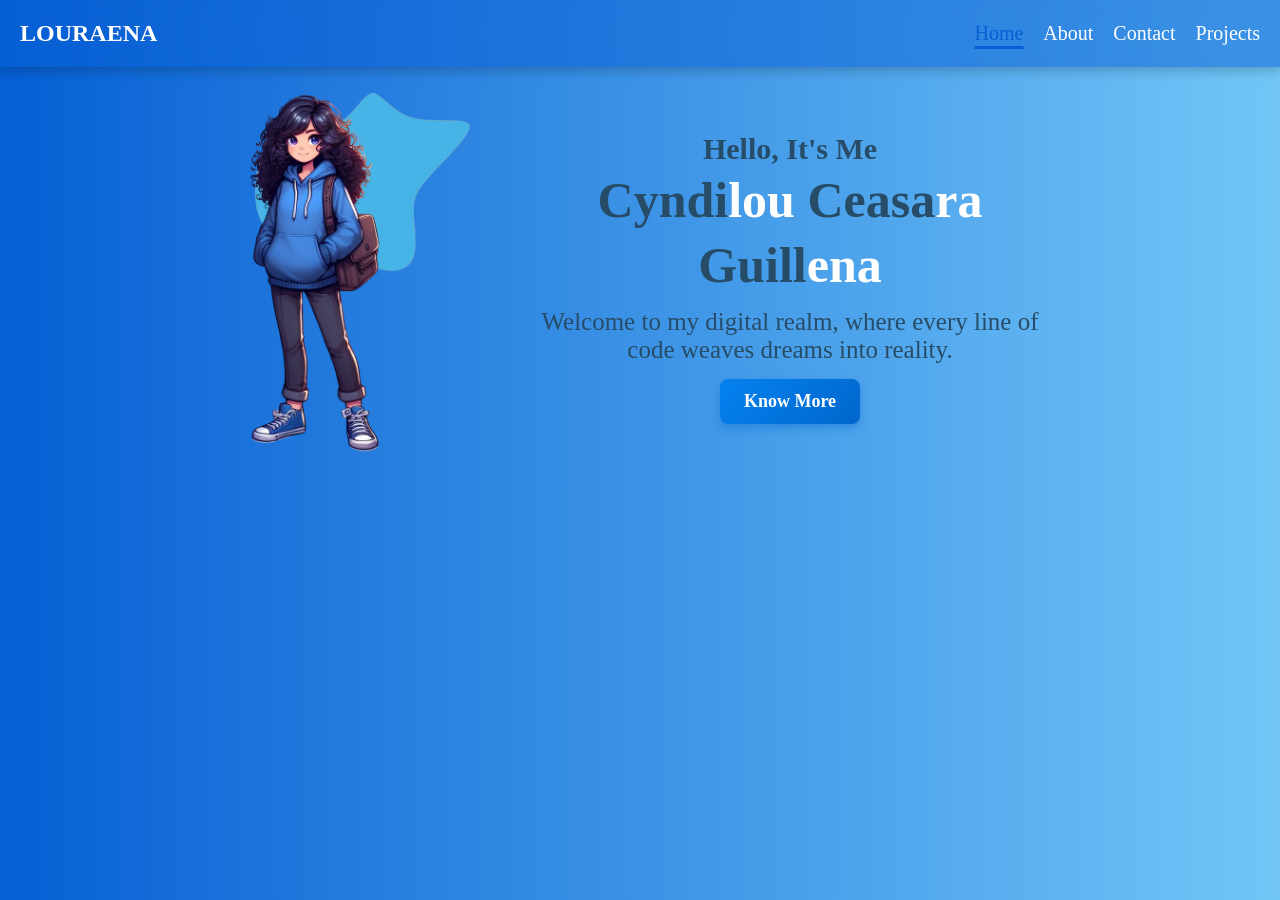
<file: index.html>
<!DOCTYPE html>
<html lang="en">
<head>
  <meta charset="UTF-8" />
  <meta name="viewport" content="width=device-width, initial-scale=1.0" />
  <link rel="stylesheet" href="index.css">
  <title>LOURAENA's PROFILE</title>
  
</head>
<body>
  <header>
    <div class="logo">LOURAENA</div>
    <nav>
      <ul class="nav-links">
        <li><a href="index.html" class="active">Home</a></li>
        <li><a href="about.html">About</a></li>
        <li><a href="contact.html">Contact</a></li>
        <li><a href="project.html">Projects</a></li>
      </ul>
    </nav>
    <div class="burger" onclick="toggleMenu()">
      <div class="bar"></div>
      <div class="bar"></div>
      <div class="bar"></div>
    </div>
  </header>
  <div class="container">
    <section class="hero">
      <div class="hero-images">
        <img src="Image/backbask-removebg-preview.png" alt="Background" />
        <img src="Image/loulou-removebg-preview (1).png" alt="Character" />
      </div>
      <div class="hero-text">
        <h5>Hello, It's Me</h5>
        <h1>
          <span class="cyndi">Cyndi</span><span class="lou">lou</span>
          <span class="Ceasa">Ceasa</span><span class="ra">ra</span>
          <br /><span class="guill">Guill</span><span class="ena">ena</span>
        </h1>
        <p>Welcome to my digital realm, where every line of code weaves dreams into reality.</p>
        <a href="about.html" class="join-btn">Know More</a>
      </div>
    </section>
  </div>
  <script>
    function toggleMenu() {
      document.querySelector('.nav-links').classList.toggle('active');
      document.querySelector('.burger').classList.toggle('active');
    }
  </script>
</body>
</html>
</file>
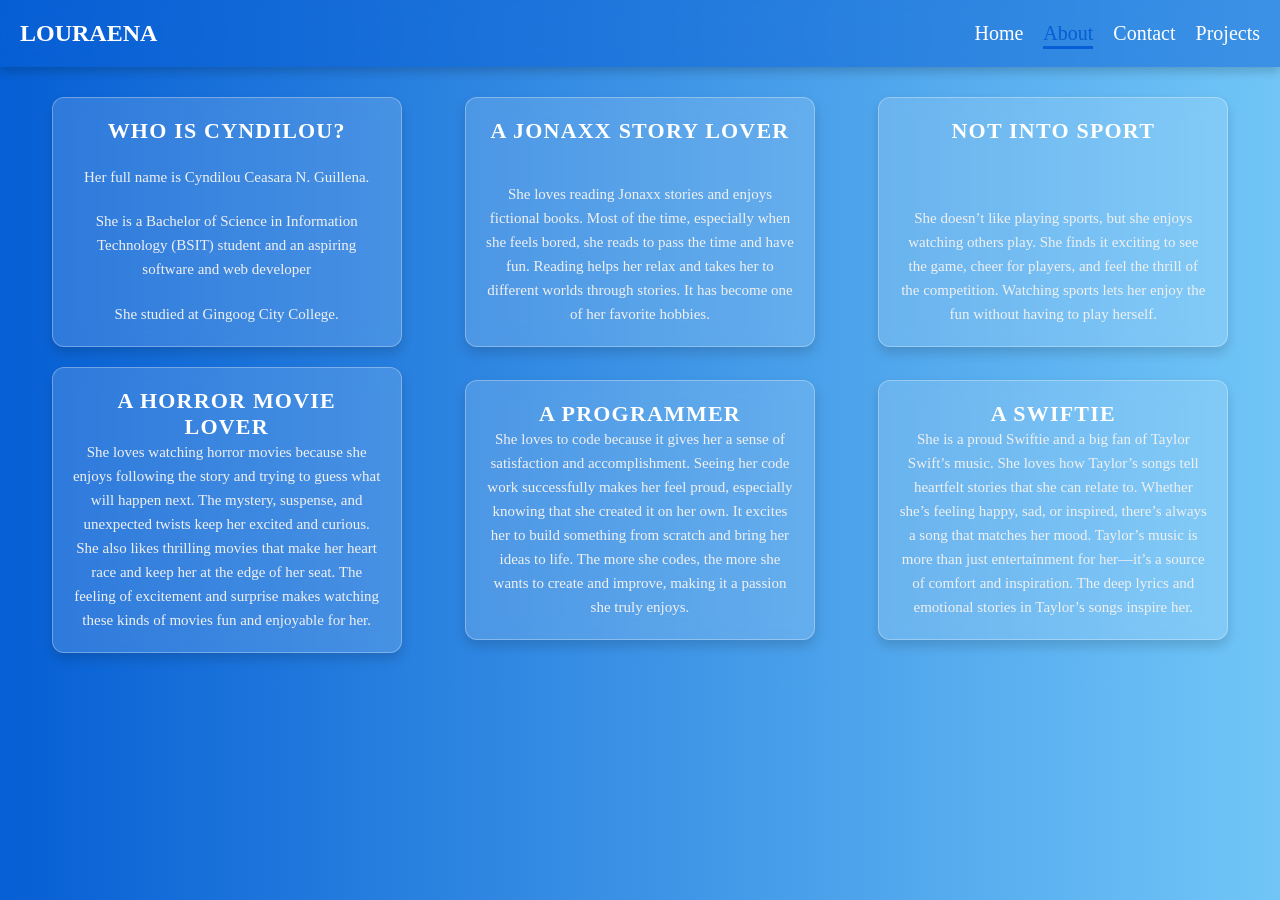
<file: about.html>
<!DOCTYPE html>
<html lang="en">
<head>
  <meta charset="UTF-8" />
  <meta name="viewport" content="width=device-width, initial-scale=1.0" />
  <link rel="stylesheet" href="index.css">
  <title>LOURAENA's PROFILE</title>

  <style>
    
.containera{
  display: flex;
  gap: 20px;
  margin: 30px;
  flex-wrap: wrap;
  justify-content: center;
}

.container-wrapper {
  display: flex;
  flex-wrap: wrap;
  justify-content: center;
  gap: 20px;
  padding: 20px;
}

.container {
  width: 350px; 
  min-height: 250px; 
  padding: 20px;
  background: rgba(255, 255, 255, 0.15); 
  backdrop-filter: blur(10px);
  border-radius: 12px;
  box-shadow: 0 6px 12px rgba(0, 0, 0, 0.15);
  text-align: center;
  border: 1px solid rgba(255, 255, 255, 0.3);
  transition: transform 0.3s ease-in-out;
  display: flex;
  flex-direction: column;
  justify-content: center;
  align-items: center;
}

.container:hover {
  transform: scale(1.05);
}

.container h2 {
  font-size: 22px;
  color: #fff;
  text-transform: uppercase;
  letter-spacing: 1.2px;
}

.container p {
  font-size: 15px;
  color: #f0f0f0;
  line-height: 1.6;
}


.containera {
  display: flex;
  align-items: stretch;
}

.container {
  display: flex;
  flex-direction: column;
  justify-content: space-between;
}


@media (max-width: 1024px) {
  .container {
    width: 300px; 
    min-height: 250px;
  }
}

@media (max-width: 600px) {
  .container {
    width: 100%; 
    min-height: auto; 
  }
}

  </style>
  
</head>
<body>
  <header>
        <div class="logo">LOURAENA</div>
          <nav>
            <ul class="nav-links">
              <li><a href="index.html">Home</a></li>
              <li><a href="about.html"  class="active">About</a></li>
              <li><a href="contact.html">Contact</a></li>
              <li><a href="project.html">Projects</a></li>
            </ul>
          </nav>
    
        <div class="burger" onclick="toggleMenu()">
        <div class="bar"></div>
        <div class="bar"></div>
        <div class="bar"></div>
        </div>
  </header>
<div class="containera">
  <div class="container">
    <h2>Who is Cyndilou?</h2>
    <p>Her full name is Cyndilou Ceasara N. Guillena.</p>
    <p>She is a Bachelor of Science in Information Technology (BSIT) student and an aspiring software and web developer </p>
    <p>She studied at Gingoog City College.</p>
    </div>
  <div class="container">
    <h2>A Jonaxx Story Lover</h2>
    <p>She loves reading Jonaxx stories and enjoys fictional books. Most of the time, especially when she feels bored, she reads to pass the time and have fun. Reading helps her relax and takes her to different worlds through stories. It has become one of her favorite hobbies.</p>
  </div>
  <div class="container">
    <h2>NOT INTO SPORT</h2>
    <p>She doesn’t like playing sports, but she enjoys watching others play. She finds it exciting to see the game, cheer for players, and feel the thrill of the competition. Watching sports lets her enjoy the fun without having to play herself.</p>
  </div>
  <div class="container">
    <h2>A HORROR MOVIE LOVER</h2>
    <p>She loves watching horror movies because she enjoys following the story and trying to guess what will happen next. The mystery, suspense, and unexpected twists keep her excited and curious. She also likes thrilling movies that make her heart race and keep her at the edge of her seat. The feeling of excitement and surprise makes watching these kinds of movies fun and enjoyable for her.</p>
  </div>
  <div class="container">
    <h2>A PROGRAMMER</h2>
    <p>She loves to code because it gives her a sense of satisfaction and accomplishment. Seeing her code work successfully makes her feel proud, especially knowing that she created it on her own. It excites her to build something from scratch and bring her ideas to life. The more she codes, the more she wants to create and improve, making it a passion she truly enjoys.</p>  
  </div>
  <div class="container">
    <h2>A SWIFTIE</h2>
    <p>She is a proud Swiftie and a big fan of Taylor Swift’s music. She loves how Taylor’s songs tell heartfelt stories that she can relate to. Whether she’s feeling happy, sad, or inspired, there’s always a song that matches her mood. Taylor’s music is more than just entertainment for her—it’s a source of comfort and inspiration. The deep lyrics and emotional stories in Taylor’s songs inspire her.</p>  
  </div>
</div>
  
  <script>
    function toggleMenu() {
      document.querySelector('.nav-links').classList.toggle('active');
      document.querySelector('.burger').classList.toggle('active');
    }
  </script>
</body>
</html>
</file>
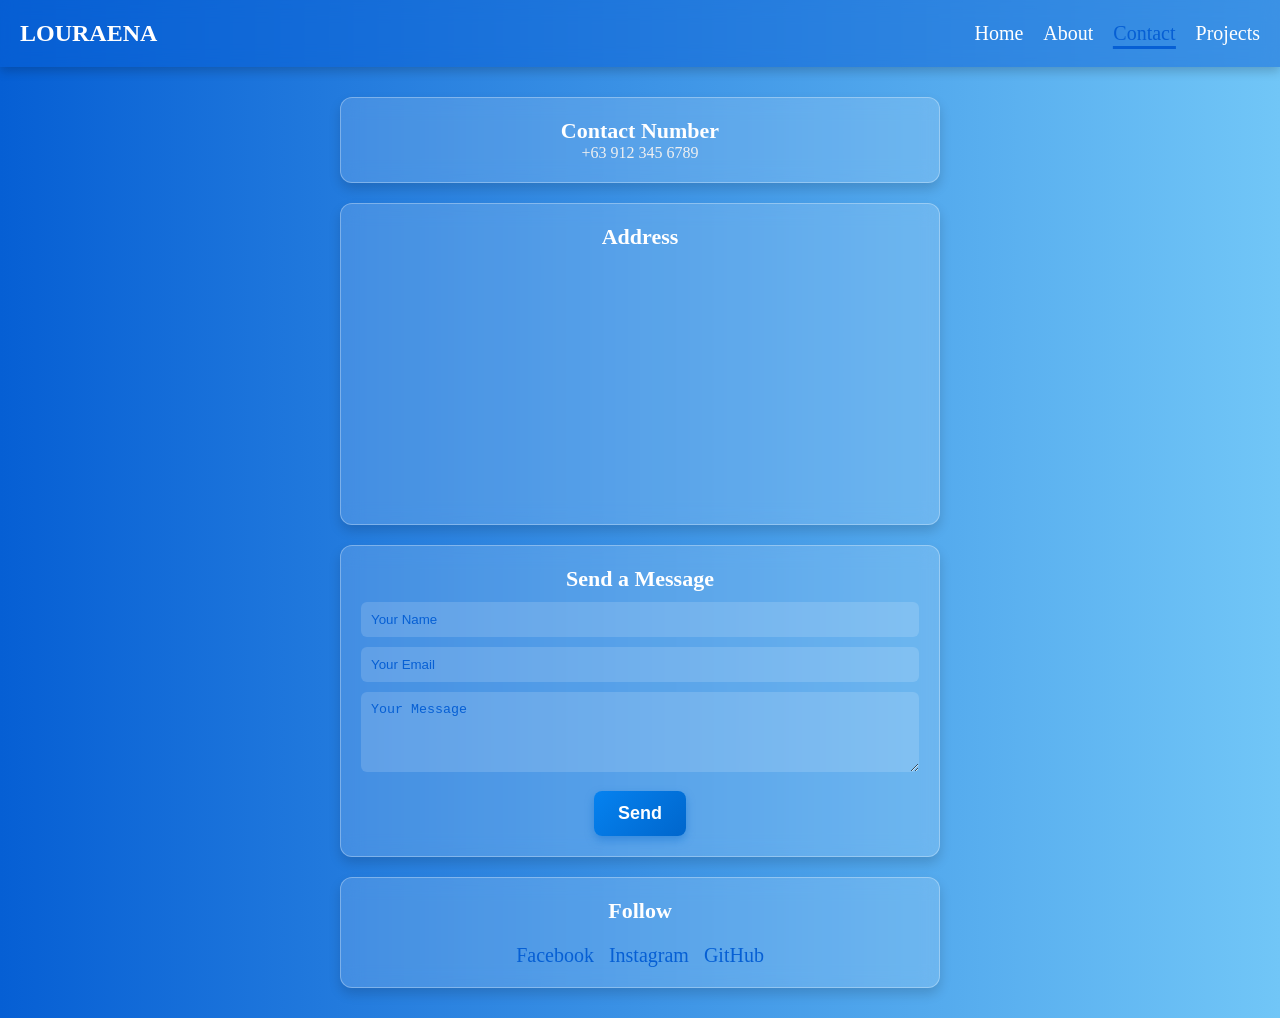
<file: contact.html>
<!DOCTYPE html>
<html lang="en">
<head>
  <meta charset="UTF-8" />
  <meta name="viewport" content="width=device-width, initial-scale=1.0" />
  <link rel="stylesheet" href="index.css">
  <title>Contact</title>
  <style>
    .contact-container {
      display: flex;
      flex-direction: column;
      align-items: center;
      gap: 20px;
      padding: 30px;
      max-width: 90%;
      margin: auto;
    }
    .contact-box {
      width: 100%;
      max-width: 600px;
      padding: 20px;
      background: rgba(255, 255, 255, 0.15);
      backdrop-filter: blur(10px);
      border-radius: 12px;
      box-shadow: 0 6px 12px rgba(0, 0, 0, 0.15);
      text-align: center;
      border: 1px solid rgba(255, 255, 255, 0.3);
    }
    .contact-box h2 {
      color: #fff;
      font-size: 22px;
    }
    .contact-box p {
      color: #f0f0f0;
      font-size: 16px;
    }
    .contact-box iframe {
      width: 100%;
      height: 250px;
      border-radius: 8px;
      border: none;
    }
    .message-form input, .message-form textarea {
      width: 100%;
      padding: 10px;
      margin-top: 10px;
      border-radius: 6px;
      border: none;
      background: rgba(255, 255, 255, 0.15);
      color: #065fd4;
    }
    .message-form button {
      background: linear-gradient(135deg, #0582f0, #0066cc);
      color: white;
      padding: 12px 24px;
      border-radius: 8px;
      border: none;
      display: inline-block;
      margin-top: 15px;
      text-decoration: none;
      font-weight: 600;
      font-size: 18px;
      box-shadow: 0 4px 10px rgba(0, 102, 204, 0.4);
      transition: all 0.3s ease-in-out;
    }
    .social-links {
      display: flex;
      justify-content: center;
      gap: 15px;
      margin-top: 20px;
    }
    .social-links a {
      color: #065fd4;
      font-size: 20px;
      text-decoration: none;
    }

    ::-webkit-input-placeholder{
      color: #065fd4;
    }
    

    .social-links a:hover {
      color: #065fd4;
    }
    .social-links a:hover::after {
      width: 100%;
    }
    
    .social-links a.active::after {
      width: 100%;
    }

    @media screen and (max-width: 768px) {
  .contact-container {
    flex-direction: column;
    gap: 15px;
    padding: 20px;
  }

  .contact-box {
    width: 100%;
    max-width: 100%;
    padding: 15px;
  }

  .contact-box iframe {
    height: 200px;
  }

  .message-form button {
    font-size: 16px;
    padding: 10px 20px;
  }

  .social-links {
    flex-wrap: wrap;
    gap: 10px;
  }

  .social-links a {
    font-size: 18px;
  }
}

@media screen and (max-width: 480px) {
  .contact-container {
    padding: 15px;
  }

  .contact-box {
    padding: 12px;
  }

  .contact-box h2 {
    font-size: 18px;
  }

  .contact-box p {
    font-size: 14px;
  }

  .message-form input,
  .message-form textarea {
    font-size: 14px;
    padding: 8px;
  }

  .message-form button {
    font-size: 14px;
    padding: 8px 16px;
  }
}
  </style>
</head>
<body>
  <header>
    <div class="logo">LOURAENA</div>
    <nav>
      <ul class="nav-links">
        <li><a href="index.html">Home</a></li>
        <li><a href="about.html">About</a></li>
        <li><a href="contact.html" class="active">Contact</a></li>
        <li><a href="project.html">Projects</a></li>
      </ul>
    </nav>
    <div class="burger" onclick="toggleMenu()">
      <div class="bar"></div>
      <div class="bar"></div>
      <div class="bar"></div>
    </div>
  </header>

  <div class="contact-container">
    <div class="contact-box">
      <h2>Contact Number</h2>
      <p>+63 912 345 6789</p>
    </div>

    <div class="contact-box">
      <h2>Address</h2>
      <iframe src="https://www.google.com/maps/embed?pb=!4v1743003067225!6m8!1m7!1scTWiVnr8mIqZh5U5Vok6gA!2m2!1d8.846416244995112!2d125.0574236107184!3f269.0169!4f0!5f0.7820865974627469" width="600" height="450" style="border:0;" allowfullscreen="" loading="lazy" referrerpolicy="no-referrer-when-downgrade"></iframe>
    </div>

    <div class="contact-box">
      <h2>Send a Message</h2>
      <form class="message-form">
        <input type="text" placeholder="Your Name" required>
        <input type="email" placeholder="Your Email" required>
        <textarea placeholder="Your Message" rows="4" required></textarea>
        <button type="submit">Send</button>
      </form>
    </div>

    <div class="contact-box">
      <h2>Follow</h2>
      <div class="social-links">
        <a href="https://www.facebook.com/cyndiiieeee" target="_blank">Facebook</a>
        <a href="https://www.instagram.com/cyndiiieeee/" target="_blank">Instagram</a>
        <a href="https://github.com/Louraena" target="_blank">GitHub</a>
      </div>
    </div>
  </div>

  <script>
    function toggleMenu() {
      document.querySelector('.nav-links').classList.toggle('active');
      document.querySelector('.burger').classList.toggle('active');
    }
  </script>
</body>
</html>
</file>
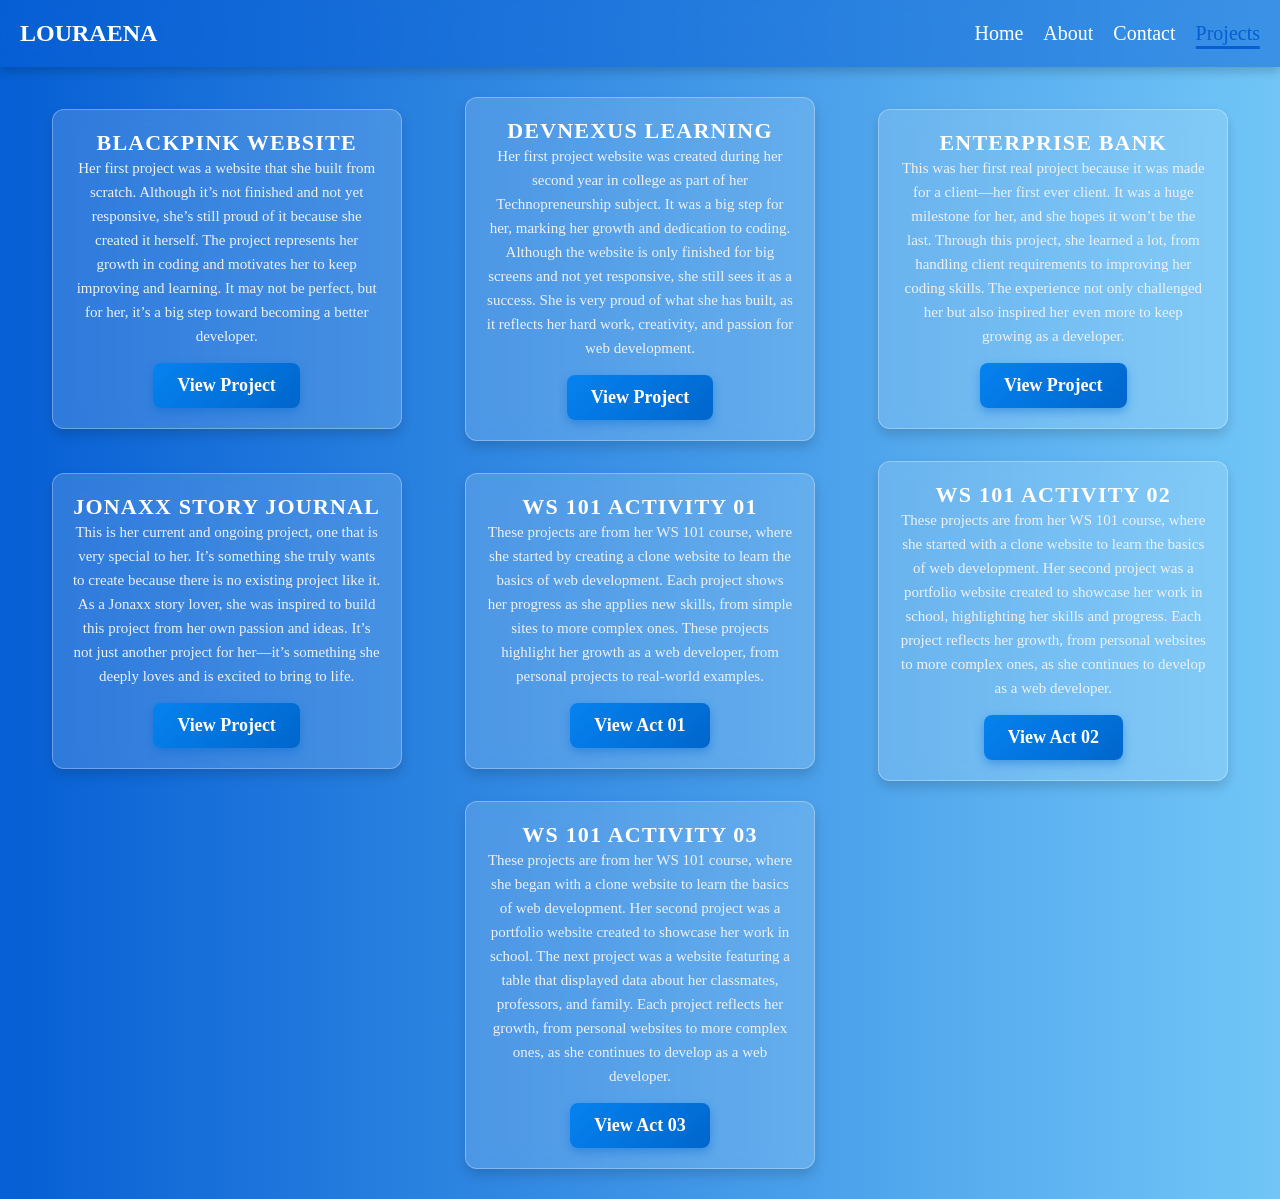
<file: project.html>
<!DOCTYPE html>
<html lang="en">
<head>
  <meta charset="UTF-8" />
  <meta name="viewport" content="width=device-width, initial-scale=1.0" />
  <link rel="stylesheet" href="index.css">
  <title>LOURAENA's PROFILE</title>

  <style>
    
.containera{
  display: flex;
  gap: 20px;
  margin: 30px;
  flex-wrap: wrap;
  justify-content: center;
}

.container-wrapper {
  display: flex;
  flex-wrap: wrap;
  justify-content: center;
  gap: 20px;
  padding: 20px;
}

.container {
  width: 350px; /* Fixed width for all containers */
  min-height: 250px; /* Ensures all boxes have the same minimum height */
  padding: 20px;
  background: rgba(255, 255, 255, 0.15); /* Transparent glass effect */
  backdrop-filter: blur(10px);
  border-radius: 12px;
  box-shadow: 0 6px 12px rgba(0, 0, 0, 0.15);
  text-align: center;
  border: 1px solid rgba(255, 255, 255, 0.3);
  transition: transform 0.3s ease-in-out;
  display: flex;
  flex-direction: column;
  justify-content: space-between;
  align-items: center;
}

.container:hover {
  transform: scale(1.05);
}

.container h2 {
  font-size: 22px;
  color: #fff;
  text-transform: uppercase;
  letter-spacing: 1.2px;
}

.container p {
  font-size: 15px;
  color: #f0f0f0;
  line-height: 1.6;
}

.container .btn {
    background: linear-gradient(135deg, #0582f0, #0066cc);
      color: white;
      padding: 12px 24px;
      border-radius: 8px;
      display: inline-block;
      margin-top: 15px;
      text-decoration: none;
      font-weight: 600;
      font-size: 18px;
      box-shadow: 0 4px 10px rgba(0, 102, 204, 0.4);
      transition: all 0.3s ease-in-out;
}

.container .btn:hover {
    background: linear-gradient(135deg, #0066cc, #0044aa);
    box-shadow: 0 6px 15px rgba(0, 102, 204, 0.6);
}

/* Ensuring all containers have equal height */
.containera {
  display: flex;
  align-items: stretch;
}

.container {
  display: flex;
  flex-direction: column;
  justify-content: space-between;
}

/* Responsive Design */
@media (max-width: 1024px) {
  .container {
    width: 300px; /* Adjust width for medium screens */
    min-height: 250px;
  }
}

@media (max-width: 600px) {
  .container {
    width: 100%; /* Full width in small screens */
    min-height: auto; /* Allow height to adjust based on content */
  }
}

  </style>
  
</head>
<body>
  <header>
        <div class="logo">LOURAENA</div>
          <nav>
            <ul class="nav-links">
              <li><a href="index.html">Home</a></li>
              <li><a href="about.html">About</a></li>
              <li><a href="contact.html">Contact</a></li>
              <li><a href="project.html" class="active">Projects</a></li>
            </ul>
          </nav>
    
        <div class="burger" onclick="toggleMenu()">
        <div class="bar"></div>
        <div class="bar"></div>
        <div class="bar"></div>
        </div>
  </header>
<div class="containera">
  <div class="container">
    <h2>BlackPink Website</h2>
    <p>Her first project was a website that she built from scratch. Although it’s not finished and not yet responsive, she’s still proud of it because she created it herself. The project represents her growth in coding and motivates her to keep improving and learning. It may not be perfect, but for her, it’s a big step toward becoming a better developer.</p>
    <a href="https://louraena.github.io/Louraena.BPWebsite/Album.html" class="btn" target="_blank">View Project</a>
  </div>
  <div class="container">
    <h2>DevNexus Learning</h2>
    <p>Her first project website was created during her second year in college as part of her Technopreneurship subject. It was a big step for her, marking her growth and dedication to coding. Although the website is only finished for big screens and not yet responsive, she still sees it as a success. She is very proud of what she has built, as it reflects her hard work, creativity, and passion for web development.</p>
    <a href="https://louraena.github.io/DevNexusLearning/HOME.html" class="btn" target="_blank">View Project</a>
  </div>
  <div class="container">
    <h2>Enterprise Bank</h2>
    <p>This was her first real project because it was made for a client—her first ever client. It was a huge milestone for her, and she hopes it won’t be the last. Through this project, she learned a lot, from handling client requirements to improving her coding skills. The experience not only challenged her but also inspired her even more to keep growing as a developer.</p>
    <a href="https://louraena.github.io/EnterpriseBank/" class="btn" target="_blank">View Project</a>
  </div>
  <div class="container">
    <h2>Jonaxx Story Journal</h2>
    <p>This is her current and ongoing project, one that is very special to her. It’s something she truly wants to create because there is no existing project like it. As a Jonaxx story lover, she was inspired to build this project from her own passion and ideas. It’s not just another project for her—it’s something she deeply loves and is excited to bring to life.</p>
    <a href="https://louraena.github.io/JonaxxStoryJournal/" class="btn" target="_blank">View Project</a>
  </div>
  <div class="container">
    <h2>WS 101 Activity 01</h2>
    <p>These projects are from her WS 101 course, where she started by creating a clone website to learn the basics of web development. Each project shows her progress as she applies new skills, from simple sites to more complex ones. These projects highlight her growth as a web developer, from personal projects to real-world examples.</p>
    <a href="https://louraena.github.io/Cyndilou_Guillena_WS101_Web01/" class="btn" target="_blank">View Act 01</a>
  </div>
  <div class="container">
    <h2>WS 101 Activity 02</h2>
    <p>These projects are from her WS 101 course, where she started with a clone website to learn the basics of web development. Her second project was a portfolio website created to showcase her work in school, highlighting her skills and progress. Each project reflects her growth, from personal websites to more complex ones, as she continues to develop as a web developer.</p>
    <a href="https://louraena.github.io/Cyndilou_Guillena_WS101_Web02/" class="btn" target="_blank">View Act 02</a>
  </div>
  <div class="container">
    <h2>WS 101 Activity 03</h2>
    <p>These projects are from her WS 101 course, where she began with a clone website to learn the basics of web development. Her second project was a portfolio website created to showcase her work in school. The next project was a website featuring a table that displayed data about her classmates, professors, and family. Each project reflects her growth, from personal websites to more complex ones, as she continues to develop as a web developer.</p>
    <a href="https://louraena.github.io/Cyndilou_Guillena_WS101_Web03/" class="btn" target="_blank">View Act 03</a>
  </div>

  
</div>
  
  <script>
    function toggleMenu() {
      document.querySelector('.nav-links').classList.toggle('active');
      document.querySelector('.burger').classList.toggle('active');
    }
  </script>
</body>
</html>
</file>
<file: index.css>
* {
      margin: 0;
      padding: 0;
      box-sizing: border-box;
    }
    body {
      font-family: 'Times New Roman', Times, serif;
      background: linear-gradient(to right, #065fd4, #71c6f7);
      text-align: center;
    }
    .container {
      max-width: 1100px;
      margin: auto;
      padding: 20px;
    }
    header {
      display: flex;
      justify-content: space-between;
      align-items: center;
      padding: 20px;
      position: sticky; 
      top: 0; 
      width: 100%; 
      background: rgba(6, 95, 212, 0.5); 
      backdrop-filter: blur(10px); 
      -webkit-backdrop-filter: blur(10px);
      z-index: 1000;
      box-shadow: 0 4px 10px rgba(0, 0, 0, 0.2);
    }
    .logo {
      font-size: 24px;
      font-weight: bold;
      color: white;
      position: sticky;
      z-index: 1;
    }
    .nav-links {
      list-style: none;
      display: flex;
      gap: 20px;
    }
    .nav-links a {
      text-decoration: none;
      color: white;
      font-size: 20px;
      position: relative;
      transition: color 0.3s ease-in-out;
    }

    .nav-links a::after {
      content: "";
      position: absolute;
      left: 50%;
      bottom: -5px;
      width: 0;
      height: 3px;
      background: #065fd4;
      transition: all 0.4s ease-in-out;
      transform: translateX(-50%);
    }

    .nav-links a:hover {
      color: #065fd4;
    }
    .nav-links a:hover::after {
      width: 100%;
    }
    .nav-links a.active {
      color: #065fd4;
    }
    .nav-links a.active::after {
      width: 100%;
    }

    .burger {
      display: none;
      cursor: pointer;
    }
    .burger .bar {
      width: 30px;
      height: 3px;
      background-color: white;
      margin: 5px;
      transition: all 0.3s ease;
    }

    .hero {
      display: flex;
      align-items: center;
      justify-content: center;
      gap: 150px;
      position: relative;
    }
    .hero-images {
      position: relative;
      display: inline-block;
      transition: 0.5s ease-in-out;
    }
    .hero-images img:first-child {
      position: absolute;
      top: 0;
      left: 0;
      width: 250px;
      z-index: 1;
      transition: 0.5s ease-in-out;
    }
    .hero-images img:last-child {
      position: relative;
      width: 150px;
      z-index: 2;
      transition: 0.5s ease-in-out;
    }
    .hero-images:hover img:first-child {
      filter: drop-shadow(0 0 15px #71c6f7);
    }
    .hero-images:hover img:last-child {
      width: 145px;
    }
    .hero-text {
      text-align: center;
    }
    .hero-text h5 {
      font-size: 30px;
      font-weight: bold;
      line-height: 1.3;
      color: #274c67;
    }
    .hero-text h1 {
      font-size: 50px;
      font-weight: bold;
      line-height: 1.3;
      color: #274c67;
    }
    .hero-text p {
      font-size: 25px;
      font-weight: 500;
      color: #274c67;
      margin-top: 10px;
      max-width: 500px;
    }
    .lou,
    .ra,
    .ena {
      color: white;
    }
    .join-btn {
      background: linear-gradient(135deg, #0582f0, #0066cc);
      color: white;
      padding: 12px 24px;
      border-radius: 8px;
      display: inline-block;
      margin-top: 15px;
      text-decoration: none;
      font-weight: 600;
      font-size: 18px;
      box-shadow: 0 4px 10px rgba(0, 102, 204, 0.4);
      transition: all 0.3s ease-in-out;
    }
    .join-btn:hover {
      background: linear-gradient(135deg, #0066cc, #0044aa);
      box-shadow: 0 6px 15px rgba(0, 102, 204, 0.6);
    }

    @media (max-width: 768px) {
      header {
        justify-content: space-between;
      }

      .nav-links {
        display: none;
        flex-direction: column;
        position: fixed;
        top: 0;
        left: 0;
        width: 100%;
        height: 100vh;
        background: rgba(0, 0, 0, 0.9);
        justify-content: center;
        align-items: center;
        gap: 20px;
        z-index: 999;
      }

      .nav-links a{
        font-size: 50px;
      }
      .nav-links.active {
        display: flex;
      }
   
      .burger {
        display: block;
        position: fixed;
        top: 20px;
        right: 20px;
        z-index: 1000;
      }
     
      .burger.active .bar:nth-child(1) {
        transform: translateY(8px) rotate(45deg);
      }
      .burger.active .bar:nth-child(2) {
        opacity: 0;
      }
      .burger.active .bar:nth-child(3) {
        transform: translateY(-8px) rotate(-45deg);
      }
     
      .hero {
        flex-direction: column;
        text-align: center;
        gap: 10px;
      }
      .hero img {
        width: 150px;
      }
    }
</file>
